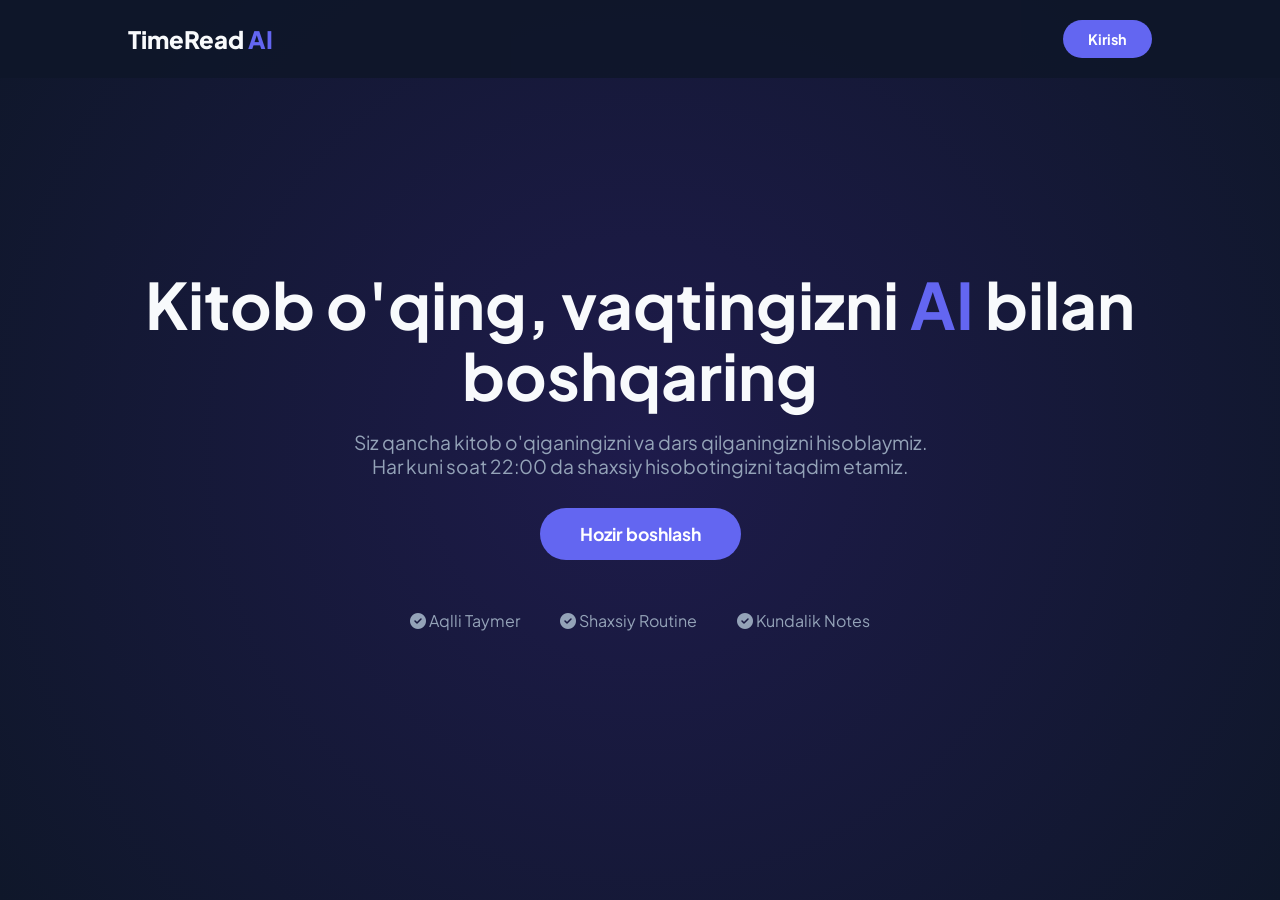
<file: index.html>
<!DOCTYPE html>
<html lang="uz">
<head>
    <meta charset="UTF-8">
    <meta name="viewport" content="width=device-width, initial-scale=1.0">
    <title>TimeRead AI | Mutolaa va Vaqt Boshqaruvi</title>
    <link href="https://fonts.googleapis.com/css2?family=Plus+Jakarta+Sans:wght@300;400;600;800&display=swap" rel="stylesheet">
    <link rel="stylesheet" href="https://cdnjs.cloudflare.com/ajax/libs/font-awesome/6.4.0/css/all.min.css">
    <style>
        :root {
            --primary: #6366f1;
            --accent: #10b981;
            --bg: #0f172a;
            --card: #1e293b;
            --text: #f8fafc;
        }

        * { margin: 0; padding: 0; box-sizing: border-box; font-family: 'Plus Jakarta Sans', sans-serif; }
        body { background-color: var(--bg); color: var(--text); scroll-behavior: smooth; }

        /* --- 1. LANDING PAGE (TANISHUV) --- */
        #landing-page {
            display: block;
        }

        header {
            padding: 20px 10%;
            display: flex;
            justify-content: space-between;
            align-items: center;
            background: rgba(15, 23, 42, 0.9);
            position: fixed;
            width: 100%;
            z-index: 100;
        }

        .hero {
            height: 100vh;
            display: flex;
            flex-direction: column;
            justify-content: center;
            align-items: center;
            text-align: center;
            background: radial-gradient(circle at center, #1e1b4b 0%, #0f172a 100%);
            padding: 0 10%;
        }

        .hero h1 { font-size: 4rem; margin-bottom: 20px; line-height: 1.1; }
        .hero p { font-size: 1.2rem; color: #94a3b8; max-width: 600px; margin-bottom: 30px; }

        .btn-main {
            background: var(--primary);
            color: white;
            padding: 15px 40px;
            border-radius: 30px;
            text-decoration: none;
            font-weight: 700;
            font-size: 1.1rem;
            transition: 0.3s;
            border: none;
            cursor: pointer;
        }

        .btn-main:hover { transform: scale(1.05); box-shadow: 0 0 20px rgba(99, 102, 241, 0.4); }

        /* --- 2. LOGIN MODAL --- */
        #auth-screen {
            display: none;
            position: fixed;
            top: 0; left: 0; width: 100%; height: 100%;
            background: rgba(0,0,0,0.85);
            backdrop-filter: blur(10px);
            z-index: 1000;
            justify-content: center;
            align-items: center;
        }

        .login-box {
            background: var(--card);
            padding: 40px;
            border-radius: 24px;
            width: 100%;
            max-width: 400px;
            text-align: center;
        }

        .login-box input {
            width: 100%;
            padding: 12px;
            margin: 10px 0;
            background: #0f172a;
            border: 1px solid #334155;
            border-radius: 10px;
            color: white;
        }

        /* --- 3. DASHBOARD (ICHKI TIZIM) --- */
        #dashboard {
            display: none;
            min-height: 100vh;
        }

        .dashboard-nav {
            background: var(--card);
            padding: 15px 5%;
            display: flex;
            justify-content: space-between;
            align-items: center;
        }

        .main-content { padding: 40px 5%; }

        .grid-container {
            display: grid;
            grid-template-columns: 2fr 1fr;
            gap: 30px;
        }

        .book-shelf {
            display: grid;
            grid-template-columns: repeat(auto-fill, minmax(200px, 1fr));
            gap: 20px;
        }

        .book-item {
            background: var(--card);
            border-radius: 15px;
            padding: 15px;
            text-align: center;
            cursor: pointer;
            transition: 0.3s;
        }

        .book-item:hover { background: #334155; transform: translateY(-5px); }
        .book-icon { font-size: 3rem; margin-bottom: 10px; color: var(--primary); }

        /* --- TAYMER MODALI --- */
        #timer-screen {
            display: none;
            position: fixed;
            top: 0; left: 0; width: 100%; height: 100%;
            background: #000;
            z-index: 2000;
            flex-direction: column;
            justify-content: center;
            align-items: center;
        }

        .timer-display { font-size: 6rem; font-weight: 800; font-family: monospace; }

        .notes-area {
            position: absolute;
            bottom: 50px;
            width: 80%;
            max-width: 600px;
        }

        textarea {
            width: 100%;
            height: 100px;
            background: #1e293b;
            color: white;
            border-radius: 10px;
            padding: 15px;
            border: 1px solid var(--primary);
        }

        .report-2200 {
            background: #064e3b;
            padding: 15px;
            border-radius: 10px;
            margin-top: 20px;
            border-left: 5px solid var(--accent);
        }
    </style>
</head>
<body>

    <div id="landing-page">
        <header>
            <div style="font-size: 1.5rem; font-weight: 800;">TimeRead <span style="color: var(--primary);">AI</span></div>
            <button onclick="showAuth()" class="btn-main" style="padding: 10px 25px; font-size: 0.9rem;">Kirish</button>
        </header>

        <section class="hero">
            <h1>Kitob o'qing, vaqtingizni <span style="color: var(--primary);">AI</span> bilan boshqaring</h1>
            <p>Siz qancha kitob o'qiganingizni va dars qilganingizni hisoblaymiz. Har kuni soat 22:00 da shaxsiy hisobotingizni taqdim etamiz.</p>
            <button onclick="showAuth()" class="btn-main">Hozir boshlash</button>
            <div style="margin-top: 50px; display: flex; gap: 40px; color: #94a3b8;">
                <span><i class="fas fa-check-circle"></i> Aqlli Taymer</span>
                <span><i class="fas fa-check-circle"></i> Shaxsiy Routine</span>
                <span><i class="fas fa-check-circle"></i> Kundalik Notes</span>
            </div>
        </section>
    </div>

    <div id="auth-screen">
        <div class="login-box">
            <h2>Xush kelibsiz</h2>
            <p style="color: #94a3b8; margin-bottom: 20px;">Profilingizga kiring</p>
            <input type="text" id="user" placeholder="Login">
            <input type="password" id="pass" placeholder="Parol">
            <button class="btn-main" style="width: 100%; margin-top: 10px;" onclick="doLogin()">Kirish</button>
            <p onclick="closeAuth()" style="margin-top: 15px; font-size: 0.8rem; cursor: pointer; color: #ef4444;">Yopish</p>
        </div>
    </div>

    <div id="dashboard">
        <nav class="dashboard-nav">
            <div style="font-weight: 800;">TR AI | Shaxsiy Kabinet</div>
            <div id="user-display"></div>
        </nav>

        <div class="main-content">
            <div class="report-2200" id="report-info">
                <i class="fas fa-info-circle"></i> Bugungi jami mutolaa vaqtingiz soat 22:00 da shu yerda ko'rinadi.
            </div>

            <div class="grid-container" style="margin-top: 30px;">
                <div>
                    <h3>Mening Kitoblarim & Darslarim</h3>
                    <div class="book-shelf" style="margin-top: 20px;">
                        <div class="book-item" onclick="openTimer('Fizika Darsi')">
                            <div class="book-icon"><i class="fas fa-atom"></i></div>
                            <h4>Fizika</h4>
                            <p style="font-size: 0.8rem; opacity: 0.6;">Dars tayyorlash</p>
                        </div>
                        <div class="book-item" onclick="openTimer('Badiiy Kitob')">
                            <div class="book-icon"><i class="fas fa-book-open"></i></div>
                            <h4>Badiiy kitob</h4>
                            <p style="font-size: 0.8rem; opacity: 0.6;">Mutolaa rejimi</p>
                        </div>
                        <div class="book-item" onclick="openTimer('Ingliz tili')">
                            <div class="book-icon"><i class="fas fa-language"></i></div>
                            <h4>Ingliz tili</h4>
                            <p style="font-size: 0.8rem; opacity: 0.6;">Vocabulary</p>
                        </div>
                    </div>
                </div>

                <div>
                    <h3>Kunlik Tartib (Routine)</h3>
                    <div style="background: var(--card); padding: 20px; border-radius: 15px; margin-top: 20px;">
                        <p style="margin-bottom: 10px;"><input type="checkbox"> 08:00 - Ertalabki mutolaa</p>
                        <p style="margin-bottom: 10px;"><input type="checkbox"> 15:00 - Dars tayyorlash</p>
                        <p style="color: var(--primary);"><i class="fas fa-bell"></i> 22:00 - AI Sarhisob</p>
                    </div>
                </div>
            </div>
        </div>
    </div>

    <div id="timer-screen">
        <h2 id="current-task" style="margin-bottom: 20px; color: var(--primary);"></h2>
        <div class="timer-display" id="clock">00:00:00</div>
        
        <div class="notes-area">
            <h4><i class="fas fa-pen"></i> Muhim qaydlar yozing:</h4>
            <textarea id="session-notes" placeholder="Bu darsda nimalarni o'rgandingiz?"></textarea>
            <button class="btn-main" style="width: 100%; margin-top: 10px; background: #ef4444;" onclick="closeTimer()">Mashg'ulotni tugatish</button>
        </div>
    </div>

    <script>
        // Navigatsiya mantiqi
        function showAuth() { document.getElementById('auth-screen').style.display = 'flex'; }
        function closeAuth() { document.getElementById('auth-screen').style.display = 'none'; }

        function doLogin() {
            const u = document.getElementById('user').value;
            const p = document.getElementById('pass').value;
            if(u && p) {
                document.getElementById('landing-page').style.display = 'none';
                document.getElementById('auth-screen').style.display = 'none';
                document.getElementById('dashboard').style.display = 'block';
                document.getElementById('user-display').innerText = "Foydalanuvchi: " + u;
            } else { alert("Ma'lumotlarni kiriting!"); }
        }

        // Taymer mantiqi
        let timerInterval;
        let seconds = 0;

        function openTimer(task) {
            document.getElementById('current-task').innerText = task;
            document.getElementById('timer-screen').style.display = 'flex';
            seconds = 0;
            timerInterval = setInterval(() => {
                seconds++;
                let h = Math.floor(seconds / 3600);
                let m = Math.floor((seconds % 3600) / 60);
                let s = seconds % 60;
                document.getElementById('clock').innerText = 
                    `${h.toString().padStart(2,'0')}:${m.toString().padStart(2,'0')}:${s.toString().padStart(2,'0')}`;
            }, 1000);
        }

        function closeTimer() {
            clearInterval(timerInterval);
            let timeSpent = Math.floor(seconds / 60);
            alert(`Yaxshi! Siz ${timeSpent} daqiqa shug'ullandingiz. Ma'lumotlar 22:00 dagi hisobotga qo'shildi.`);
            document.getElementById('timer-screen').style.display = 'none';
        }

        // 22:00 Avtomatik Funksiyasi
        setInterval(() => {
            const now = new Date();
            if(now.getHours() === 22 && now.getMinutes() === 0) {
                document.getElementById('report-info').style.background = '#1e40af';
                document.getElementById('report-info').innerHTML = "<strong>KUNLIK HISOBOT TAYYOR:</strong> Bugun jami 3 soat mutolaa qildingiz. Fizika fanidan eng ko'p qaydlar olindi.";
                alert("Soat 22:00 bo'ldi! Kunlik hisobotingiz bilan tanishing.");
            }
        }, 60000);
    </script>
</body>
</html>
</file>
